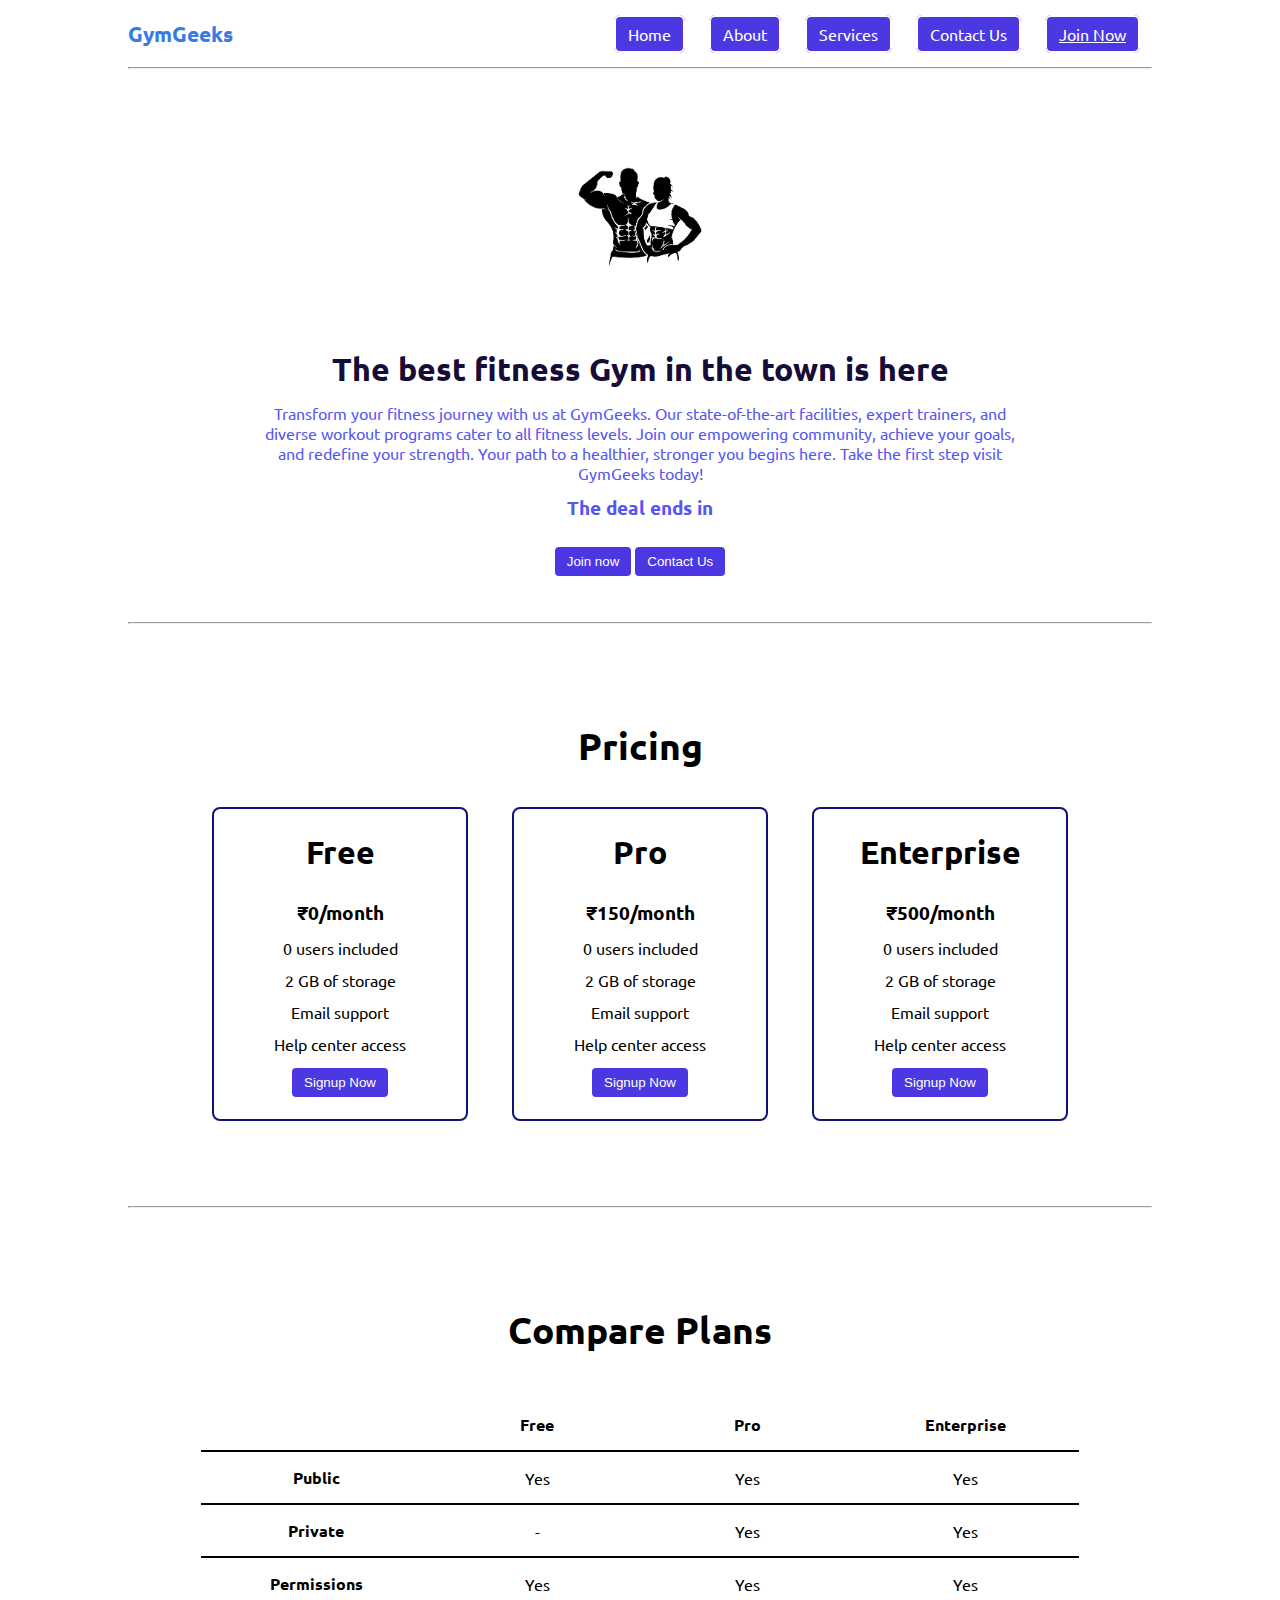
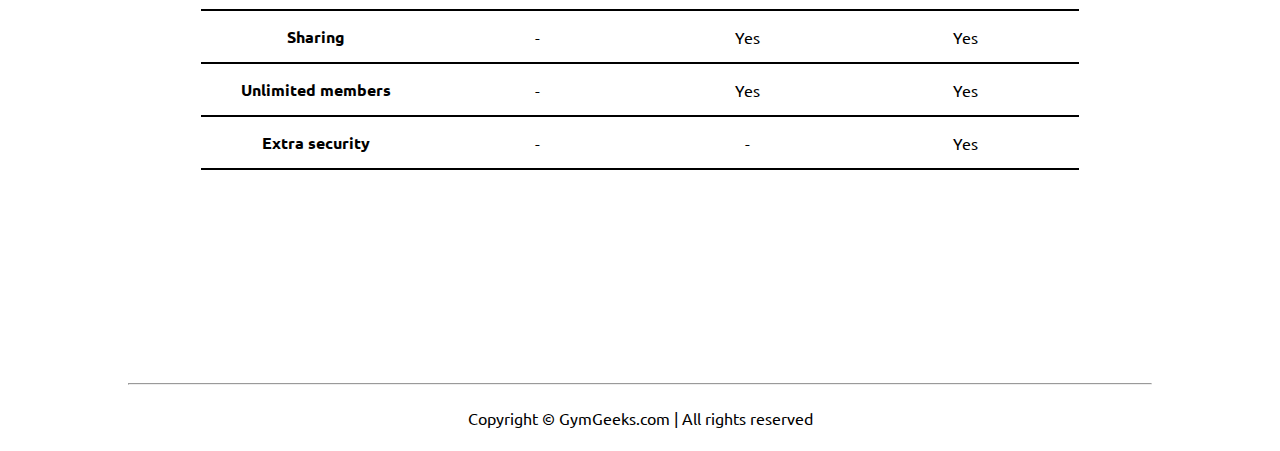
<file: index.html>
<!DOCTYPE html>
<html lang="en">
<head>
    <meta charset='utf-8'>
    <meta http-equiv='X-UA-Compatible' content='IE=edge'>
    <title>GymGeeks - The best fitness gym in the town</title>
    <meta name='viewport' content='width=device-width, initial-scale=1'>
    <link rel="stylesheet" href="style.css">
    <link rel="stylesheet" href="util.css">
</head>

<body class='overflow-x-hidden'>
    <div class="container mx-auto">
        <header>
            <nav class="flex justify-between">
                <div class="logo font-bold flex items-center text-blue">GymGeeks</div>
                <ul class="navbar flex items-center">
                    <li><a class="btn">Home</a></li>
        <li><a class="btn">About</a></li>
        <li><a class="btn">Services</a></li>
        <li><a class="btn">Contact Us</a></li>
                    <li><a href="join.html" class="btn">Join Now</a></li>
                </ul>
            </nav>
            <hr>
        </header>
        <main class="min-h-screen">
            <section class="section1">
                <div class="flex">
                    <div class="topleft flex flex-col justify-center px-2">
                        <div class="mx-auto">
                            <img class="logo1" src="logo1.png" alt="">
                        </div>
                        <h1 class="my-1 text-center">The best fitness Gym in the town is here</h1>
                        <p class="text-center">Transform your fitness journey with us at GymGeeks. 
                            Our state-of-the-art facilities, expert trainers, and diverse workout programs cater to all fitness levels. 
                            Join our empowering community, achieve your goals, and redefine your strength. 
                            Your path to a healthier, stronger you begins here. Take the first step visit GymGeeks  today!</p>
                            <p class="deal text-center">The deal ends in <span id="demo"></span></p>
                            <div class="buttons">
                                <button class="btn">Join now</button>
                                <button class="btn">Contact Us</button>
                            </div>
                    </div>
                </div>
            </section>
            <hr>
            <section class="section2">
                <h1 class="text-center my-2">Pricing</h1>
                <p class="my-2"></p>
                    <div class="boxes flex justify-center">
                        <div class="box">
                            <h2>Free</h2>
                            <ul>
                                <li class="highlighted">₹0/month</li>
                                <li>0 users included</li>
                                <li>2 GB of storage</li>
                                <li>Email support</li>
                                <li>Help center access</li>
                                <li><button class="btn">Signup Now</button></li>
                            </ul>
                        </div>
                        <div class="box">
                            <h2>Pro</h2>
                            <ul>
                                <li class="highlighted">₹150/month</li>
                                <li>0 users included</li>
                                <li>2 GB of storage</li>
                                <li>Email support</li>
                                <li>Help center access</li>
                                <li><button class="btn">Signup Now</button></li>
                            </ul>
                        </div>
                        <div class="box">
                            <h2>Enterprise</h2>
                            <ul>
                                <li class="highlighted">₹500/month</li>
                                <li>0 users included</li>
                                <li>2 GB of storage</li>
                                <li>Email support</li>
                                <li>Help center access</li>
                                <li><button class="btn">Signup Now</button></li>
                            </ul>
                        </div>
                    </div>
            </section>
                <hr>
                <section class="section3">
                    <h1 class="text-center my-2">Compare Plans</h1>
                    <div class="container plantable">
                        <table class="table text-center">
                          <thead>
                            <tr>
                              <th></th><th>Free</th>
                              <th>Pro</th>
                              <th>Enterprise</th>
                            </tr>
                          </thead>
                          <tbody>
                            <tr>
                              <th scope="row" class="text-start">Public</th>
                              <td>Yes</td>
                              <td>Yes</td>
                              <td>Yes</td>
                            </tr>
                            <tr>
                              <th scope="row" class="text-start">Private</th>
                              <td>-</td>
                              <td>Yes</td>
                              <td>Yes</td>
                            </tr>
                          </tbody>
                  
                          <tbody>
                            <tr>
                              <th scope="row" class="text-start">Permissions</th>
                              <td>Yes</td>
                              <td>Yes</td>
                              <td>Yes</td>
                            </tr>
                            <tr>
                              <th scope="row" class="text-start">Sharing</th>
                              <td>-</td>
                              <td>Yes</td>
                              <td>Yes</td>
                            </tr>
                            <tr>
                              <th scope="row" class="text-start">Unlimited members</th>
                              <td>-</td>
                              <td>Yes</td>
                              <td>Yes</td>
                            </tr>
                            <tr>
                              <th scope="row" class="text-start">Extra security</th>
                              <td>-</td>
                              <td>-</td>
                              <td>Yes</td>
                            </tr>
                          </tbody>
                        </table>   
            </section>
            <hr>
        </main>
        <footer>
            Copyright &copy; GymGeeks.com | All rights reserved
        </footer>
    </div>
</file>
<file: style.css>
@import url('https://fonts.googleapis.com/css2?family=Ubuntu:wght@300&display=swap');

* {
    margin: 0;
    padding: 0;
    box-sizing: border-box; /* Add box-sizing for better layout consistency */
}

.container {
    max-width: 80vw;
    font-family: 'Ubuntu', sans-serif;
    margin: 0 auto; /* Center the container horizontally */
}

.navbar {
    display: flex;
    height: 67px;
    list-style: none; /* Move list-style to navbar to style list items */
}

.navbar li {
    margin: 0 12px;
}

.topleft {
    max-width: 800px;
    margin: 0 auto;
}

.section1 {
    max-height: 100vh;
    color: #5557f5;
    text-align: center;
    padding: 2rem;
}

.section1 h1 {
    color: #150d37;
    font-size: 2rem;
}

.logo {
    font-size: 1.3rem;
}

.logo1 {
    width: 30%;
}

.topright .gymimg {
    width: 466px;
}

.section2 {
    padding: 73px;
}

.section2 h1 {
    font-size: 2.3rem;
}

.section2 p {
    padding: 0 8vw;
    text-align: center;
}

.box {
    padding: 8px 0;
    margin: 12px 22px;
    min-width: 20vw;
    border: 2px solid rgb(16, 18, 120);
    border-radius: 8px;
    text-align: center;
}

.box h2 {
    font-size: 2rem;
    padding: 15px 0;
}

.highlighted {
    font-size: 1.2rem;
    font-weight: bolder;
}

.box ul {
    list-style-type: none;
}

.box ul li {
    margin: 12px 2px;
}

.plantable {
    display: flex;
    justify-content: center;
    align-items: center;
}

.section3 table {
    width: 100%;
    margin-bottom: 140px;
    margin-top: 20px;
    border-collapse: collapse;
}

.section3 table th {
    width: 23vw;
    border-bottom: 2px solid black;
    padding: 15px 0;
}

.section3 table td {
    border-bottom: 2px solid black;
}

.section3 h1 {
    font-size: 2.3rem;
}

.section3 {
    padding: 73px;
}

footer {
    padding: 23px;
    text-align: center;
}

.buttons {
    display: flex;
    justify-content: center;
    align-items: center;
    margin: 12px 0;
}

.deal {
    font-size: 1.2rem;
    font-weight: bolder;
    margin: 12px 0;
}

/* Basic styling for the Join Now section */
.Join {
    text-align: center;
    margin-top: 20px;
}

/* Styling for the heading */
.Join h1 {
    margin: 10px 0;
    color: #333; /* Set your desired text color */
}

/* Styling for the form container */
.Join form {
    display: flex;
    flex-direction: column;
    align-items: center;
}

/* Styling for form labels */
.Join form label {
    margin: 5px 0;
    color: #555; /* Set your desired label color */
}

/* Styling for form inputs */
.Join form input {
    padding: 8px;
    margin-bottom: 10px;
    width: 200px; /* Set your desired input width */
    border: 1px solid #ccc; /* Set your desired border color */
    border-radius: 5px;
}

/* Styling for the submit button */
.Join form button.btn {
    padding: 10px 20px;
    background-color: #007bff; /* Set your desired button background color */
    color: #fff; /* Set your desired button text color */
    border: none;
    border-radius: 5px;
    cursor: pointer;
}

/* Hover effect for the button */
.Join form button.btn:hover {
    background-color: #0056b3; /* Set your desired hover background color */
}
</file>
<file: util.css>
.min-h-screen {
    min-height: 100vh;
}

.bg-red {
    background-color: rgb(15, 15, 15);
}

.mx-auto {
    margin-left: auto;
    margin-right: auto;
}

.flex {
    display: flex;
}

.items-center {
    align-items: center;
}

.justify-between {
    justify-content: space-between;
}

.justify-center {
    justify-content: center;
}

.flex-col {
    flex-direction: column;
}

.font-bold {
    font-weight: bolder;
}

.my-1 {
    margin-top: 13px;
    margin-bottom: 13px;
}

.my-2 {
    margin-top: 26px;
    margin-bottom: 26px;
}

.px-2 {
    padding-left: 13px;
    padding-right: 13px;
}

.text-blue {
    color: rgb(56, 124, 227);
}

.btn {
    padding: 7px 12px;
    border: 2px solid white;
    border-radius: 6px;
    cursor: pointer;
    color: white;
    background-color: rgb(76, 56, 227);
}

.overflow-x-hidden {
    overflow-x: hidden;
}

.text-center {
    text-align: center;
}
</file>
